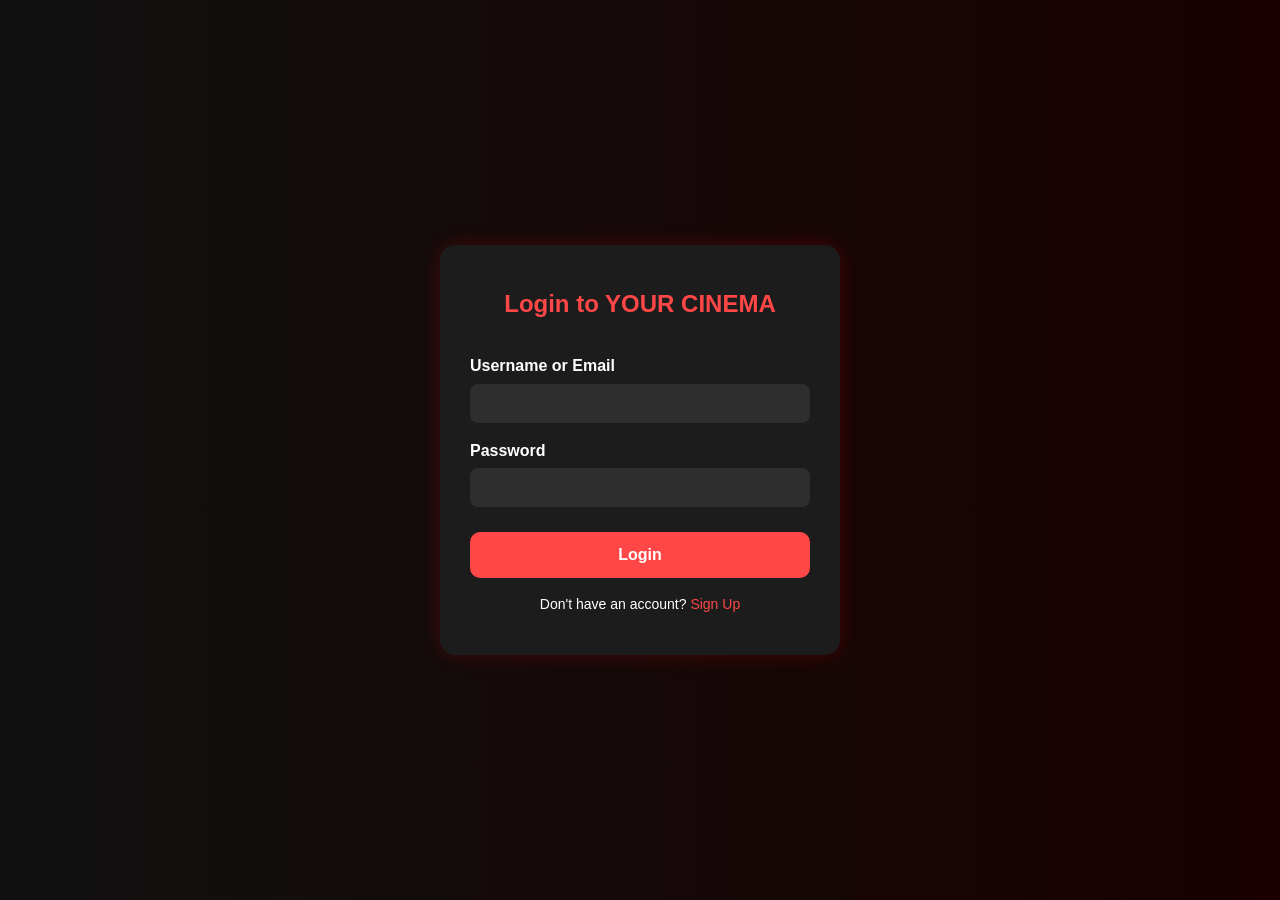
<file: login.html>
<!DOCTYPE html>
<html lang="en">
<head>
    <meta charset="UTF-8">
    <title>Login | YOUR CINEMA</title>
    <meta name="viewport" content="width=device-width, initial-scale=1.0">
     <link rel="stylesheet" href="style2.css"> <!-- Optional: reuse your main styles -->
    <style>
        * {
            box-sizing: border-box;
        }

        body {
            margin: 0;
            padding: 0;
            font-family: 'Arial', sans-serif;
            background: linear-gradient(to right, #111, #1a0000);
            display: flex;
            justify-content: center;
            align-items: center;
            height: 100vh;
            color: #fff;
        }

        .login-container {
            background-color: #1c1c1c;
            padding: 40px 30px;
            border-radius: 15px;
            box-shadow: 0 0 20px rgba(255, 0, 0, 0.2);
            width: 100%;
            max-width: 400px;
        }

        .login-container h2 {
            text-align: center;
            margin-bottom: 30px;
            color: #ff4747;
        }

        label {
            display: block;
            margin-top: 15px;
            font-weight: bold;
        }

        input[type="text"],
        input[type="password"] {
            width: 100%;
            padding: 12px;
            margin-top: 5px;
            background-color: #2e2e2e;
            border: none;
            border-radius: 8px;
            color: #fff;
        }

        .btn-login {
            margin-top: 25px;
            width: 100%;
            padding: 14px;
            background-color: #ff4747;
            border: none;
            color: #fff;
            font-weight: bold;
            font-size: 16px;
            border-radius: 10px;
            cursor: pointer;
        }

        .btn-login:hover {
            background-color: #ff2626;
        }

        .register-link {
            text-align: center;
            margin-top: 15px;
            font-size: 14px;
        }

        .register-link a {
            color: #ff4747;
            text-decoration: none;
        }

        .register-link a:hover {
            text-decoration: underline;
        }
    </style>
</head>
<body>
    <div class="login-container">
        <h2>Login to YOUR CINEMA</h2>
        <form id="loginForm">
            <label for="username">Username or Email</label>
            <input type="text" id="username" required>

            <label for="password">Password</label>
            <input type="password" id="password" required>

            <button type="submit" class="btn-login">Login</button>

            <div class="register-link">
                Don't have an account? <a href="register.html">Sign Up</a>
            </div>
        </form>
    </div>


    <script src="sc.js"></script>

    <script>
        document.getElementById('loginForm').addEventListener('submit', function(e) {
            e.preventDefault();
            const user = document.getElementById('username').value;
            const pass = document.getElementById('password').value;

            // Temporary mock login logic
            if (user === "user" && pass === "1234") {
                alert("Login successful!");
                window.location.href = "index.html";
            } else {
                alert("Invalid credentials. Try 'user' and '1234' for demo.");
            }
        });
    </script>
</body>
</html>
</file>
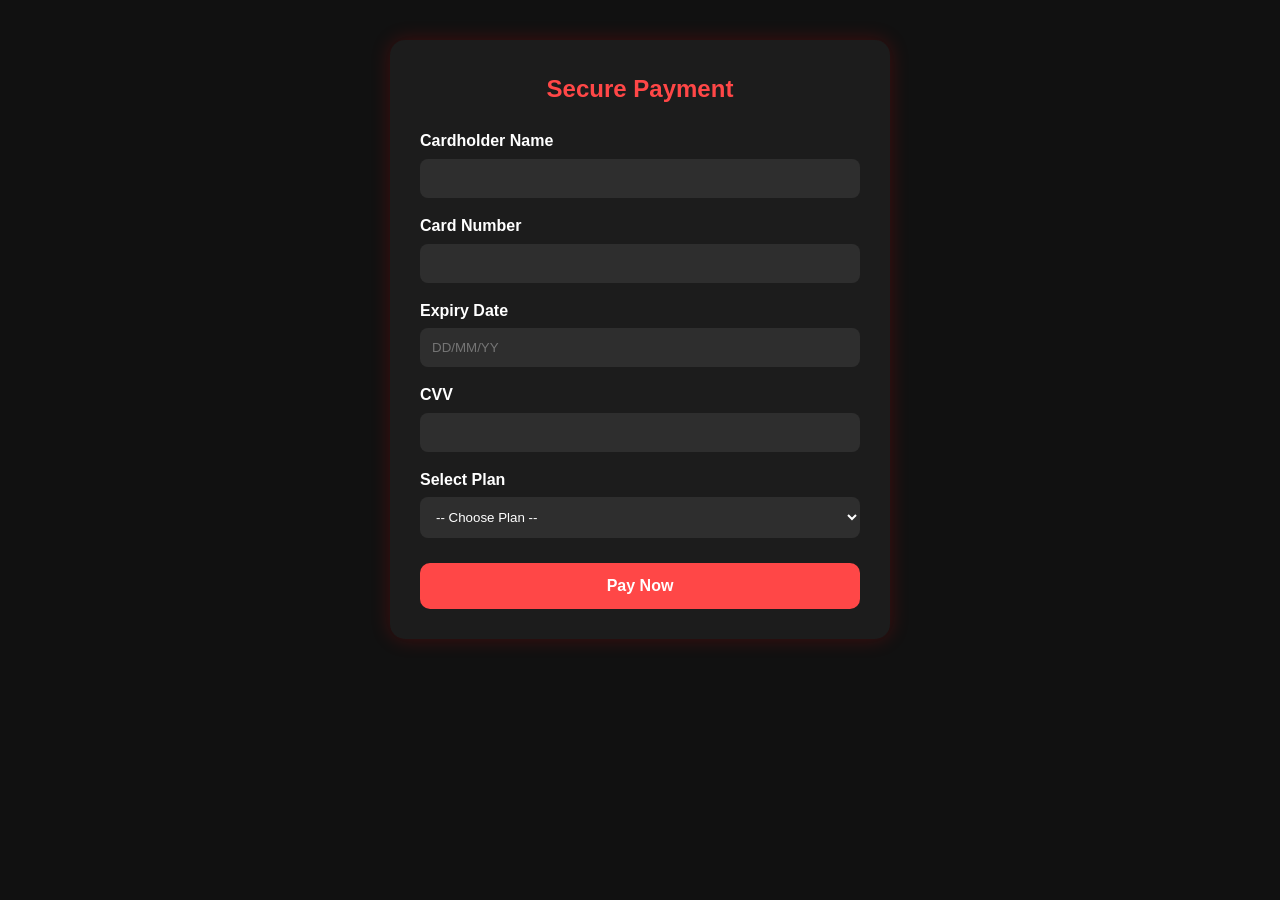
<file: payment.html>
<!DOCTYPE html>
<html lang="en">
<head>
    <meta charset="UTF-8">
    <title>Payment | YOUR CINEMA</title>
    <meta name="viewport" content="width=device-width, initial-scale=1.0">
    <link rel="stylesheet" href="style2.css"> <!-- Optional: reuse your main styles -->
    <style>
        body {
            font-family: Arial, sans-serif;
            background: #111;
            color: #fff;
            display: flex;
            justify-content: center;
            align-items: center;
            padding: 40px;
        }

        .payment-container {
            background: #1c1c1c;
            padding: 30px;
            border-radius: 15px;
            box-shadow: 0 0 20px rgba(255, 0, 0, 0.2);
            width: 100%;
            max-width: 500px;
        }

        .payment-container h2 {
            text-align: center;
            margin-bottom: 20px;
            color: #ff4747;
        }

        label {
            display: block;
            margin-top: 15px;
            font-weight: bold;
        }

        input, select {
            width: 100%;
            padding: 12px;
            margin-top: 5px;
            border: none;
            border-radius: 8px;
            background-color: #2e2e2e;
            color: #fff;
        }

        .btn-pay {
            margin-top: 25px;
            width: 100%;
            padding: 14px;
            background-color: #ff4747;
            border: none;
            color: #fff;
            font-weight: bold;
            font-size: 16px;
            border-radius: 10px;
            cursor: pointer;
        }

        .btn-pay:hover {
            background-color: #ff2626;
        }
    </style>
</head>
<body>
    <div class="payment-container">
        <h2>Secure Payment</h2>
        <form id="paymentForm">
            <label for="name">Cardholder Name</label>
            <input type="text" id="name" required>

            <label for="cardNumber">Card Number</label>
            <input type="text" id="cardNumber" maxlength="16" required>

            <label for="expDate">Expiry Date</label>
            <input type="text" id="expDate" placeholder="DD/MM/YY" required>

            <label for="cvv">CVV</label>
            <input type="password" id="cvv" maxlength="4" required>

            <label for="plan">Select Plan</label>
            <select id="plan" required>
                <option value="">-- Choose Plan --</option>
                <option value="PLAN I">PLAN I - $10.9</option>
                <option value="PLAN II">PLAN II - $25.9</option>
                <option value="PLAN III">PLAN III - $50.9</option>
            </select>

            <button type="submit" class="btn-pay">Pay Now</button>
        </form>
    </div>

    <script>
        document.getElementById('paymentForm').addEventListener('submit', function(e) {
            e.preventDefault();
            alert("Payment successful! Enjoy your subscription to YOUR CINEMA.");
            window.location.href = "index.html"; // Redirect to homepage
        });
    </script>
</body>
</html>
<!-- End of payment.html -->
<!-- This is a simple payment form that collects cardholder name, card number, expiry date, CVV, and plan selection. 
     On submission, it shows an alert and redirects to the homepage. 
     You can enhance this with real payment processing using APIs like Stripe or PayPal in a production environment. -->
</file>
<file: style2.css>
/* General Reset */
* {
    margin: 0;
    padding: 0;
    box-sizing: border-box;
    font-family: 'Segoe UI', Tahoma, Geneva, Verdana, sans-serif;
}

body {
    background-color: #0a0a0a;
    color: #fff;
    line-height: 1.6;
    overflow-x: hidden;
}

/* Header */
header {
    display: flex;
    justify-content: space-between;
    align-items: center;
    background: #111;
    padding: 20px 50px;
    position: sticky;
    top: 0;
    z-index: 999;
    box-shadow: 0 2px 5px rgba(0, 255, 255, 0.1);
}

.logo h3 {
    font-size: 28px;
    color: #00ffff;
    letter-spacing: 2px;
}

.nav ul {
    list-style: none;
    display: flex;
    gap: 20px;
}

.nav ul li a {
    color: #ccc;
    text-decoration: none;
    font-weight: 500;
    transition: 0.3s;
}

.nav ul li a:hover {
    color: #00ffff;
}

.hamburger {
    display: none;
    background: none;
    border: none;
    color: #fff;
    font-size: 24px;
}

.user {
    display: flex;
    align-items: center;
    gap: 15px;
    font-size: 18px;
}

.user a {
    color: #00ffff;
    text-decoration: none;
    font-weight: bold;
}

/* Hero Section */
.heropage {
    background: url('hollywood().jpg') no-repeat center center/cover;
    height: 110vh;
    display: flex;
    align-items: center;
    justify-content: flex-start;
    padding: 0 60px;
    position: relative;
}

.inside-heropage {
    background: rgba(0, 0, 0, 0.7);
    padding: 40px;
    max-width: 500px;
    border-radius: 10px;
}

.inside-heropage span {
    color: #00ffff;
    font-weight: bold;
    letter-spacing: 2px;
}

.inside-heropage h1 {
    font-size: 40px;
    margin: 20px 0;
}

.inside-heropage p {
    font-size: 16px;
    color: #ccc;
}

.btn1 a {
    display: inline-block;
    margin: 15px 15px 0 0;
    background: #00ffff;
    padding: 10px 20px;
    border-radius: 5px;
    color: #111;
    text-decoration: none;
    font-weight: bold;
    transition: background 0.3s;
}

.btn1 a:hover {
    background: #009999;
}

/* Video Background Section */
.video-container {
    position: relative;
    height: 100vh;
    overflow: hidden;
}

.bg-video {
    position: absolute;
    top: 0;
    left: 0;
    width: 100%;
    height: 100%;
    object-fit: cover;
    z-index: -1;
    filter: brightness(0.5);
}

.movie-box {
    display: flex;
    align-items: center;
    justify-content: space-between;
    padding: 80px;
}

.movie-info {
    max-width: 500px;
}

.movie-info h1 {
    font-size: 48px;
    margin: 10px 0;
}

.movie-info .buttons .btn {
    background-color: #00ffff;
    color: #000;
    padding: 10px 18px;
    border: none;
    border-radius: 5px;
    margin-right: 10px;
    font-weight: bold;
    cursor: pointer;
    transition: 0.3s;
}

.movie-info .buttons .btn:hover {
    background-color: #009999;
}

.movie-image img {
    width: 300px;
    border-radius: 10px;
}

/* Movies Sections */
.latest-movies, .hollywood-movies, .cartoon-movies, .yt-movies {
    padding: 60px 50px;
    background-color: #121212;
}

.latest-movies h1, .hollywood-movies h1, .cartoon-movies h1, .yt-movies h1 {
    font-size: 30px;
    margin-bottom: 30px;
    color: #00ffff;
}

.latest-container, .hollywood-container, .cartoon-container, .yt-container {
    display: flex;
    flex-wrap: wrap;
    gap: 25px;
}

.latest-inside, .hollywood-inside, .cartoon-inside, .inside-yt {
    background: #1a1a1a;
    padding: 15px;
    border-radius: 10px;
    flex: 1 1 200px;
    transition: transform 0.3s;
}

.latest-inside:hover, .hollywood-inside:hover, .cartoon-inside:hover, .inside-yt:hover {
    transform: scale(1.03);
}

.latest-inside img, .hollywood-inside img, .cartoon-inside img, .inside-yt img {
    width: 100%;
    border-radius: 10px;
    margin-bottom: 10px;
}

.heading1 h4, .heading2 p {
    font-size: 18px;
    font-weight: bold;
}

.btn2 a {
    display: inline-block;
    background-color: #00ffff;
    padding: 8px 15px;
    border-radius: 5px;
    text-decoration: none;
    color: #000;
    margin-top: 10px;
    font-weight: bold;
}

/* IMDB Ratings */
.imdb p {
    background: #00ffff;
    color: #000;
    padding: 5px 8px;
    border-radius: 5px;
    font-weight: bold;
    display: inline-block;
}

/* Cards Section */
.cards {
    display: flex;
    justify-content: center;
    padding: 60px 20px;
    background-color: #111;
}

.cards-container {
    margin: 10px;
    background-color: #1a1a1a;
    padding: 30px;
    border-radius: 12px;
    width: 260px;
    text-align: center;
    box-shadow: 0 0 15px rgba(0, 255, 255, 0.1);
}

.card .title {
    font-size: 22px;
    color: #00ffff;
    font-weight: bold;
}

.card .price {
    font-size: 18px;
    margin: 10px 0;
}

.card ul {
    list-style: none;
    padding: 0;
    margin-top: 15px;
}

.card ul li {
    margin: 8px 0;
}

.card button {
    margin-top: 15px;
    background: #00ffff;
    padding: 10px 20px;
    border: none;
    color: #000;
    border-radius: 5px;
    cursor: pointer;
    font-weight: bold;
}

.card button:hover {
    background-color: #009999;
}

/* Footer */
.footer {
    background: #000;
    color: #ccc;
    padding: 40px 0;
    text-align: center;
}

.footer-container {
    max-width: 1000px;
    margin: auto;
}

.footer .logopart h1 {
    color: #00ffff;
}

.socials i {
    font-size: 24px;
    margin: 0 10px;
    color: #00ffff;
}

.btn4 a {
    display: inline-block;
    margin-top: 15px;
    padding: 10px 20px;
    background: #00ffff;
    color: #000;
    text-decoration: none;
    border-radius: 5px;
}

/* Scroll To Top Button */
.scroll {
    position: fixed;
    right: 20px;
    bottom: 30px;
    background: #00ffff;
    padding: 10px;
    border-radius: 50%;
}

.scroll a i {
    color: #000;
    font-size: 20px;
}

/* Responsive */
@media (max-width: 768px) {
    .nav ul {
        flex-direction: column;
        display: none;
        background: #111;
        position: absolute;
        top: 70px;
        right: 50px;
        padding: 15px;
    }

    .hamburger {
        display: block;
    }

    .movie-box {
        flex-direction: column;
        align-items: flex-start;
        gap: 20px;
    }

    .cards {
        flex-direction: column;
        align-items: center;
    }

    .heropage {
        padding: 20px;
    }

    .movie-info h1 {
        font-size: 32px;
    }

    .movie-image img {
        width: 100%;
    }
}
@media (max-width: 480px) {
    .logo h3 {
        font-size: 24px;
    }

    .nav ul li a {
        font-size: 16px;
    }

    .inside-heropage h1 {
        font-size: 28px;
    }

    .inside-heropage p {
        font-size: 14px;
    }

    .btn1 a {
        padding: 8px 15px;
        font-size: 14px;
    }

    .movie-info h1 {
        font-size: 28px;
    }

    .movie-info .buttons .btn {
        padding: 8px 15px;
        font-size: 14px;
    }
}



/* Standard Movie Image Sizing */
.latest-inside img,
.hollywood-inside img,
.cartoon-inside img,
.inside-yt img,
.horror-inside img {
    width: 100%;
    height: 200px; /* Medium rectangle height */
    object-fit: fill;
    border-radius: 10px;
    margin-bottom: 10px;
}
</file>
